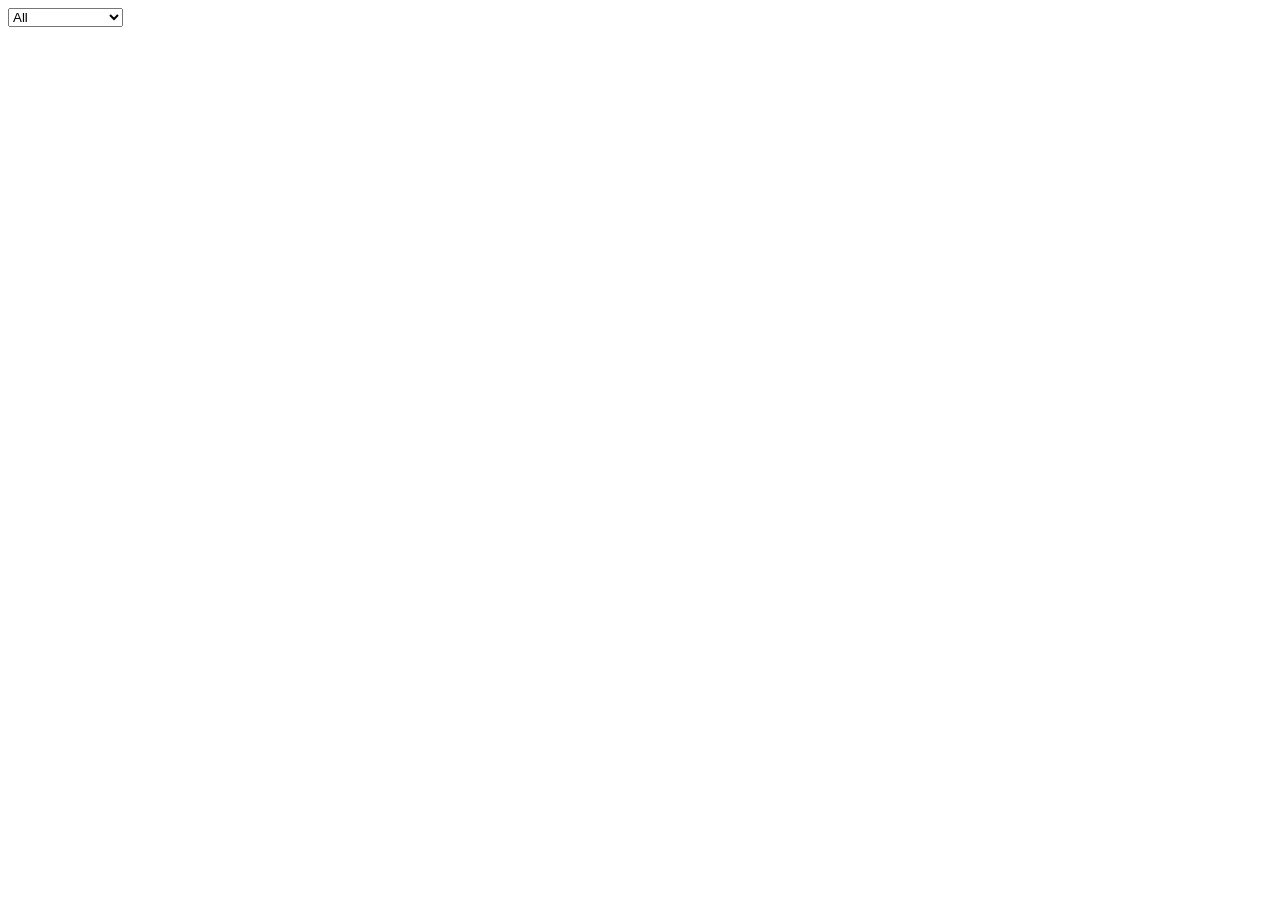
<file: APIsandEndpoints/Q3/index.html>
<!DOCTYPE html>
<html>
<head>
<title>Task Manager</title>
<script src="https://code.jquery.com/jquery-3.6.0.min.js"></script>
<script>
function loadTasks(filter) {
  var url = "http://localhost:3003/tasks";
  if(filter == "completed") {
    url += "?completed=true";
  } else if(filter != "all") {
    url += "?priority=" + filter;
  }
  $.ajax({
    url: url,
    type: "GET",
    success: function(data){
      $("#tasks").empty();
      $.each(data, function(i, task){
        var checked = task.completed ? "checked" : "";
        $("#tasks").append(`<li>${task.title} (${task.priority}) <input type="checkbox" ${checked} onclick="toggleCompleted(${task.id}, this)"></li>`);
      });
    }
  });
}
$(document).ready(function(){
  loadTasks("all");
  $("#filter").change(function(){
    loadTasks($(this).val());
  });
});
function toggleCompleted(id, chk) {
  var completed = chk.checked;
  $.ajax({
    url: "http://localhost:3003/tasks/" + id,
    type: "PATCH",
    data: JSON.stringify({completed: completed}),
    contentType: "application/json"
  });
}
</script>
</head>
<body>
<select id="filter">
  <option value="all">All</option>
  <option value="low">Low Priority</option>
  <option value="medium">Medium Priority</option>
  <option value="high">High Priority</option>
  <option value="completed">Completed</option>
</select>
<ul id="tasks"></ul>
</body>
</html>
</file>
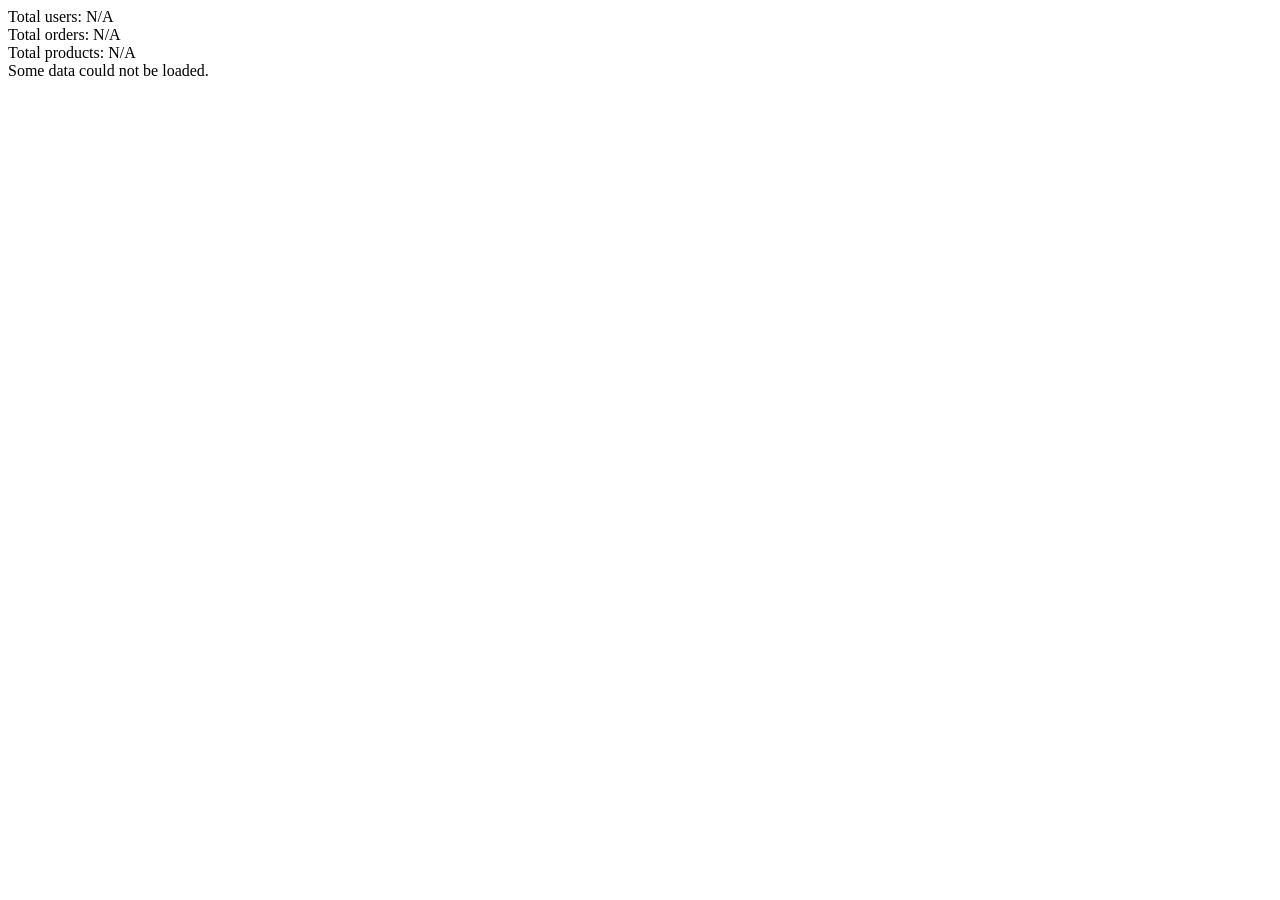
<file: APIsandEndpoints/Q4/index.html>
<!DOCTYPE html>
<html>
<head>
<title>Dashboard</title>
<script>
window.onload = function() {
  var base = 'http://localhost:3004/';
  document.getElementById('users').innerHTML = 'Loading...';
  document.getElementById('orders').innerHTML = 'Loading...';
  document.getElementById('products').innerHTML = 'Loading...';
  var pUsers = fetch(base + 'users').then(r => { if(!r.ok) throw new Error(); return r.json(); }).catch(() => null);
  var pOrders = fetch(base + 'orders').then(r => { if(!r.ok) throw new Error(); return r.json(); }).catch(() => null);
  var pProducts = fetch(base + 'products').then(r => { if(!r.ok) throw new Error(); return r.json(); }).catch(() => null);
  Promise.all([pUsers, pOrders, pProducts]).then(([users, orders, products]) => {
    var hasError = false;
    document.getElementById('users').innerHTML = users ? users.length : 'N/A';
    if(!users) hasError = true;
    document.getElementById('orders').innerHTML = orders ? orders.length : 'N/A';
    if(!orders) hasError = true;
    document.getElementById('products').innerHTML = products ? products.length : 'N/A';
    if(!products) hasError = true;
    if(hasError) document.getElementById('warning').innerHTML = 'Some data could not be loaded.';
  });
};
</script>
</head>
<body>
<div>Total users: <span id="users"></span></div>
<div>Total orders: <span id="orders"></span></div>
<div>Total products: <span id="products"></span></div>
<div id="warning"></div>
</body>
</html>
</file>
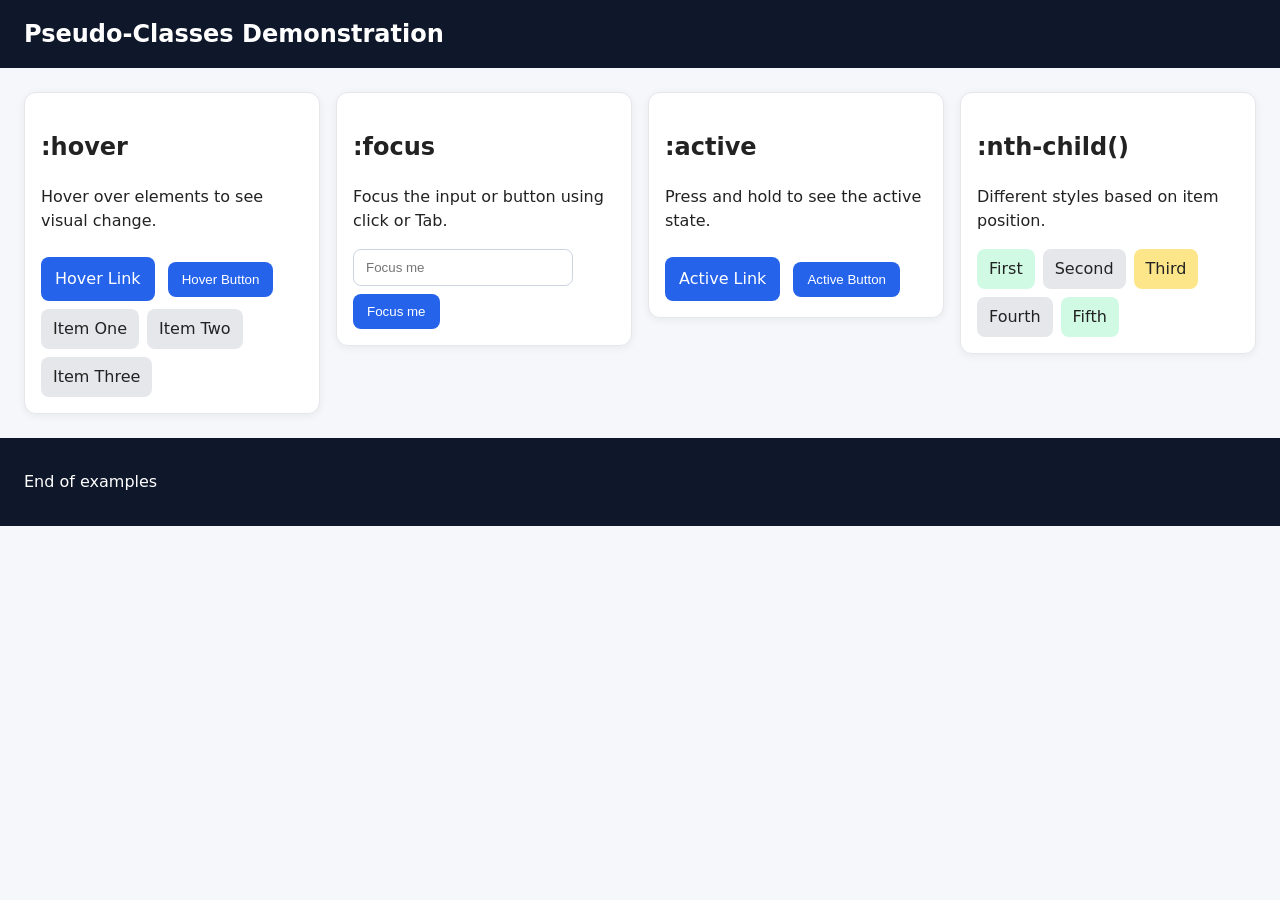
<file: Assignment8/Q1_Pseudo_Classes/index.html>
<!DOCTYPE html>
<html lang="en">

<head>
  <meta charset="UTF-8">
  <meta name="viewport" content="width=device-width, initial-scale=1.0">
  <title>Pseudo-Classes Demo</title>
  <link rel="stylesheet" href="styles.css">
</head>

<body>
  <header>
    <h1>Pseudo-Classes Demonstration</h1>
  </header>
  <main>
    <section class="row">
      <article class="card">
        <h2>:hover</h2>
        <p>Hover over elements to see visual change.</p>
        <a class="demo-link" href="#">Hover Link</a>
        <button class="demo-btn">Hover Button</button>
        <ul class="demo-list hover-list">
          <li>Item One</li>
          <li>Item Two</li>
          <li>Item Three</li>
        </ul>
      </article>
      <article class="card">
        <h2>:focus</h2>
        <p>Focus the input or button using click or Tab.</p>
        <input class="demo-input" type="text" placeholder="Focus me">
        <button class="demo-btn">Focus me</button>
      </article>
      <article class="card">
        <h2>:active</h2>
        <p>Press and hold to see the active state.</p>
        <a class="demo-link" href="#">Active Link</a>
        <button class="demo-btn">Active Button</button>
      </article>
      <article class="card">
        <h2>:nth-child()</h2>
        <p>Different styles based on item position.</p>
        <ul class="demo-list nth-list">
          <li>First</li>
          <li>Second</li>
          <li>Third</li>
          <li>Fourth</li>
          <li>Fifth</li>
        </ul>
      </article>
    </section>
  </main>
  <footer>
    <p>End of examples</p>
  </footer>
</body>

</html>
</file>
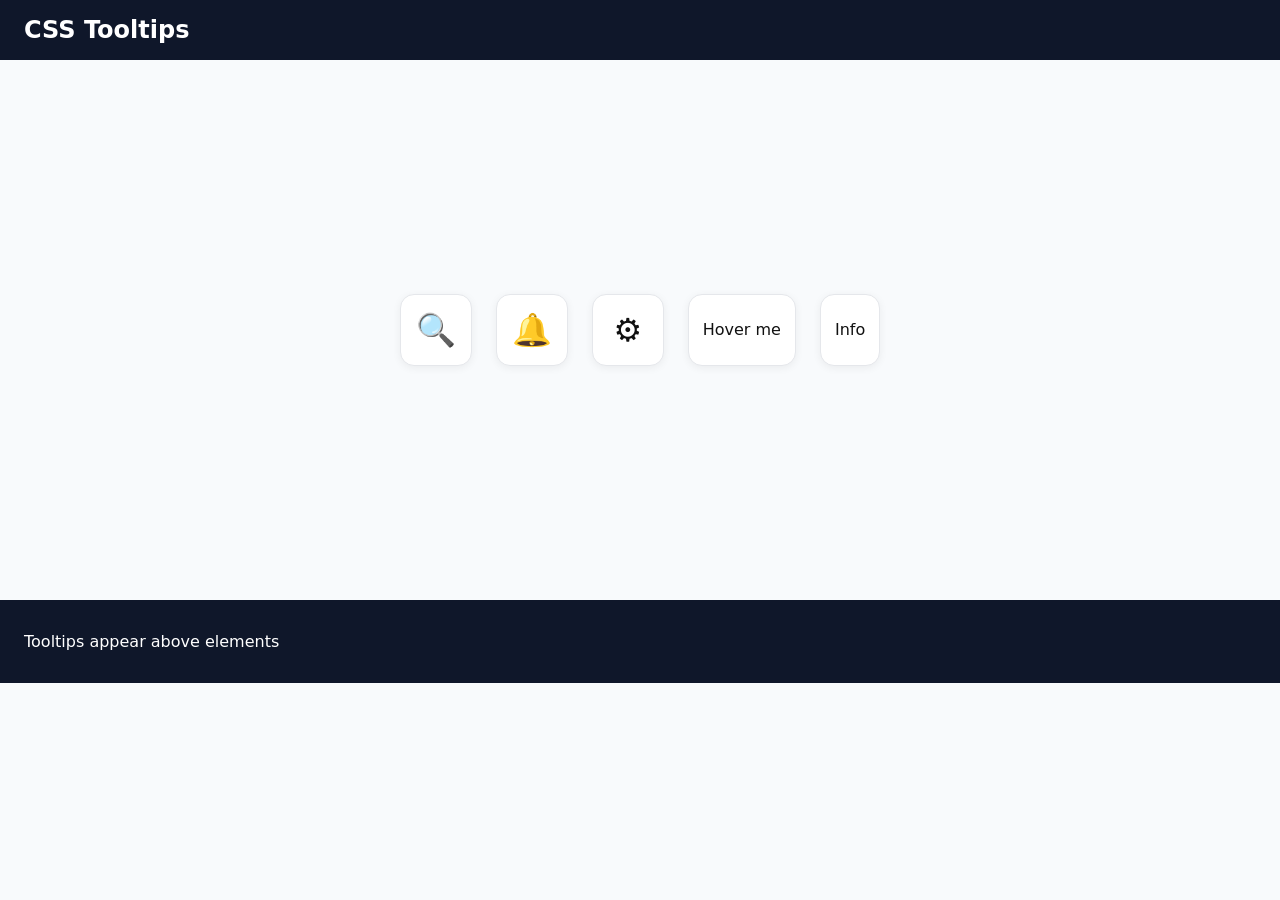
<file: Assignment8/Q2_Tooltips/index.html>
<!DOCTYPE html>
<html lang="en">

<head>
  <meta charset="UTF-8">
  <meta name="viewport" content="width=device-width, initial-scale=1.0">
  <title>Tooltip Demo</title>
  <link rel="stylesheet" href="styles.css">
</head>

<body>
  <header>
    <h1>CSS Tooltips</h1>
  </header>
  <main class="center">
    <section class="tooltip-grid">
      <div class="tip" data-tip="Search anything">🔍</div>
      <div class="tip" data-tip="Notifications">🔔</div>
      <div class="tip" data-tip="Settings">⚙️</div>
      <div class="tip word" data-tip="Helpful hint">Hover me</div>
      <div class="tip word" data-tip="More info">Info</div>
    </section>
  </main>
  <footer>
    <p>Tooltips appear above elements</p>
  </footer>
</body>

</html>
</file>
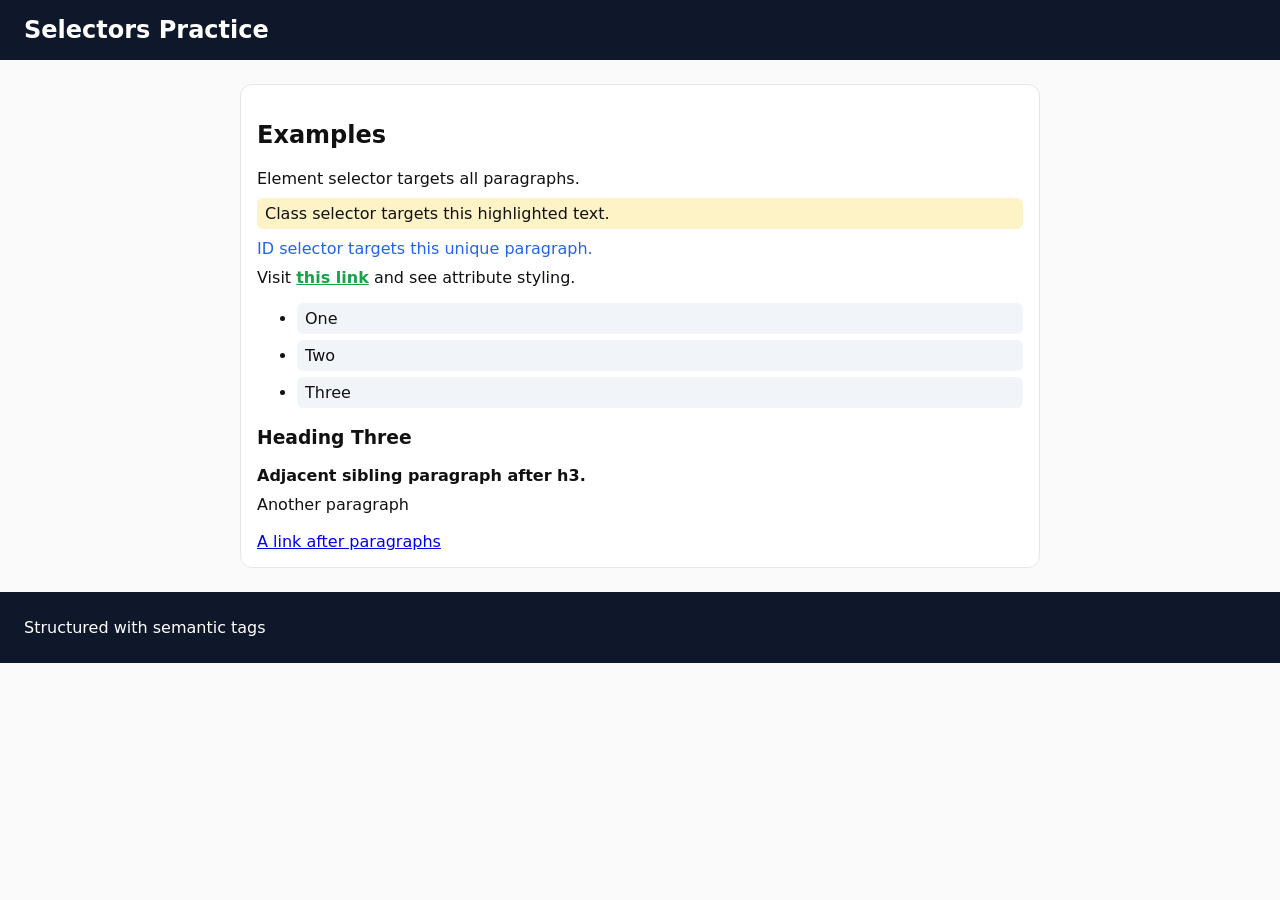
<file: Assignment8/Q4_Selectors_Practice/index.html>
<!DOCTYPE html>
<html lang="en">

<head>
  <meta charset="UTF-8">
  <meta name="viewport" content="width=device-width, initial-scale=1.0">
  <title>CSS Selectors Practice</title>
  <link rel="stylesheet" href="styles.css">
</head>

<body>
  <header>
    <h1>Selectors Practice</h1>
  </header>
  <main>
    <section class="wrap">
      <h2>Examples</h2>
      <p>Element selector targets all paragraphs.</p>
      <p class="highlight">Class selector targets this highlighted text.</p>
      <p id="unique">ID selector targets this unique paragraph.</p>
      <p>Visit <a href="#" data-type="external">this link</a> and see attribute styling.</p>
      <ul class="list">
        <li>One</li>
        <li>Two</li>
        <li>Three</li>
      </ul>
      <h3>Heading Three</h3>
      <p>Adjacent sibling paragraph after h3.</p>
      <p>Another paragraph</p>
      <a href="#">A link after paragraphs</a>
    </section>
  </main>
  <footer>
    <p>Structured with semantic tags</p>
  </footer>
</body>

</html>
</file>
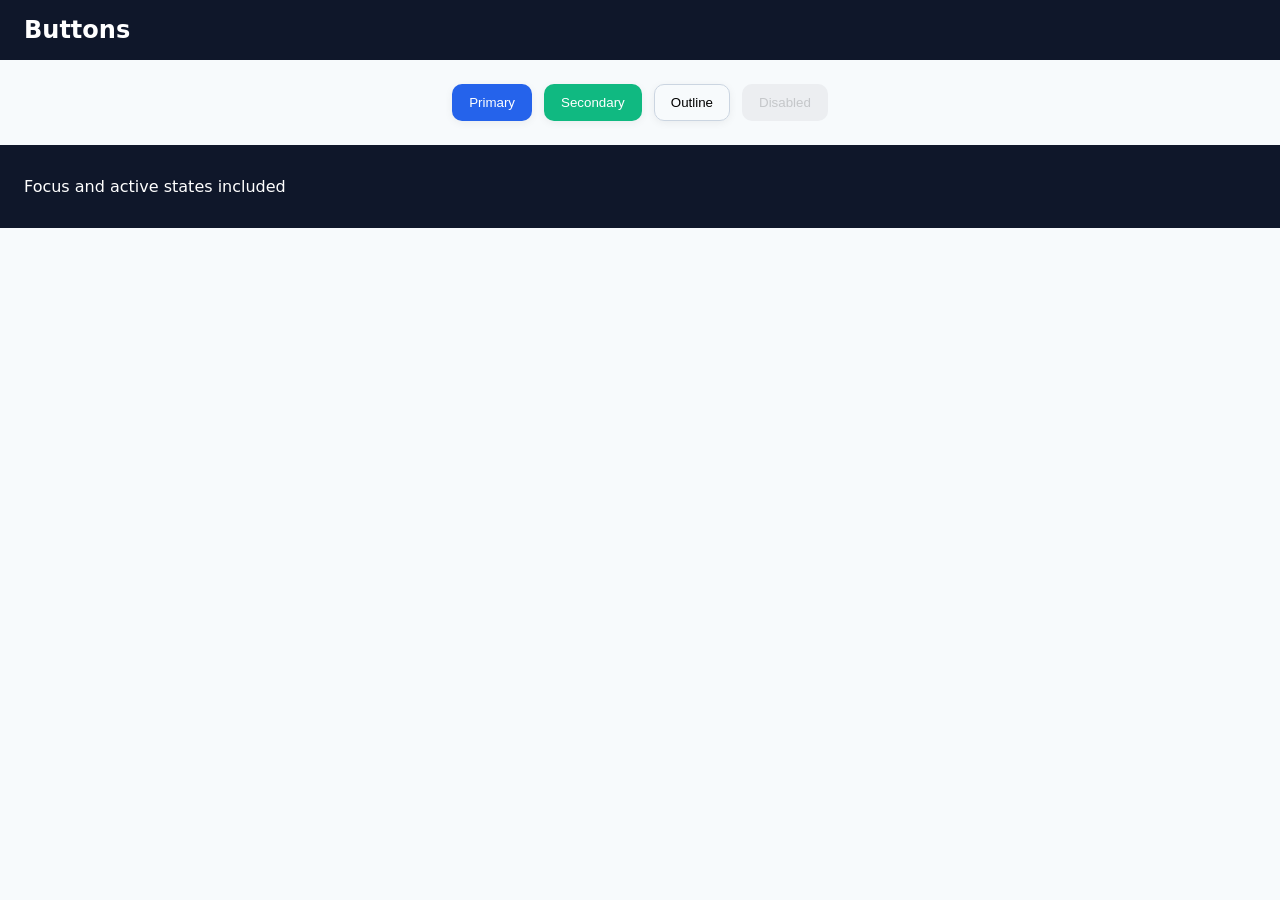
<file: Assignment8/Q5_Styled_Buttons/index.html>
<!DOCTYPE html>
<html lang="en">

<head>
  <meta charset="UTF-8">
  <meta name="viewport" content="width=device-width, initial-scale=1.0">
  <title>Styled Button Collection</title>
  <link rel="stylesheet" href="styles.css">
</head>

<body>
  <header>
    <h1>Buttons</h1>
  </header>
  <main>
    <section class="btn-row">
      <button class="btn primary">Primary</button>
      <button class="btn secondary">Secondary</button>
      <button class="btn outline">Outline</button>
      <button class="btn" disabled>Disabled</button>
    </section>
  </main>
  <footer>
    <p>Focus and active states included</p>
  </footer>
</body>

</html>
</file>
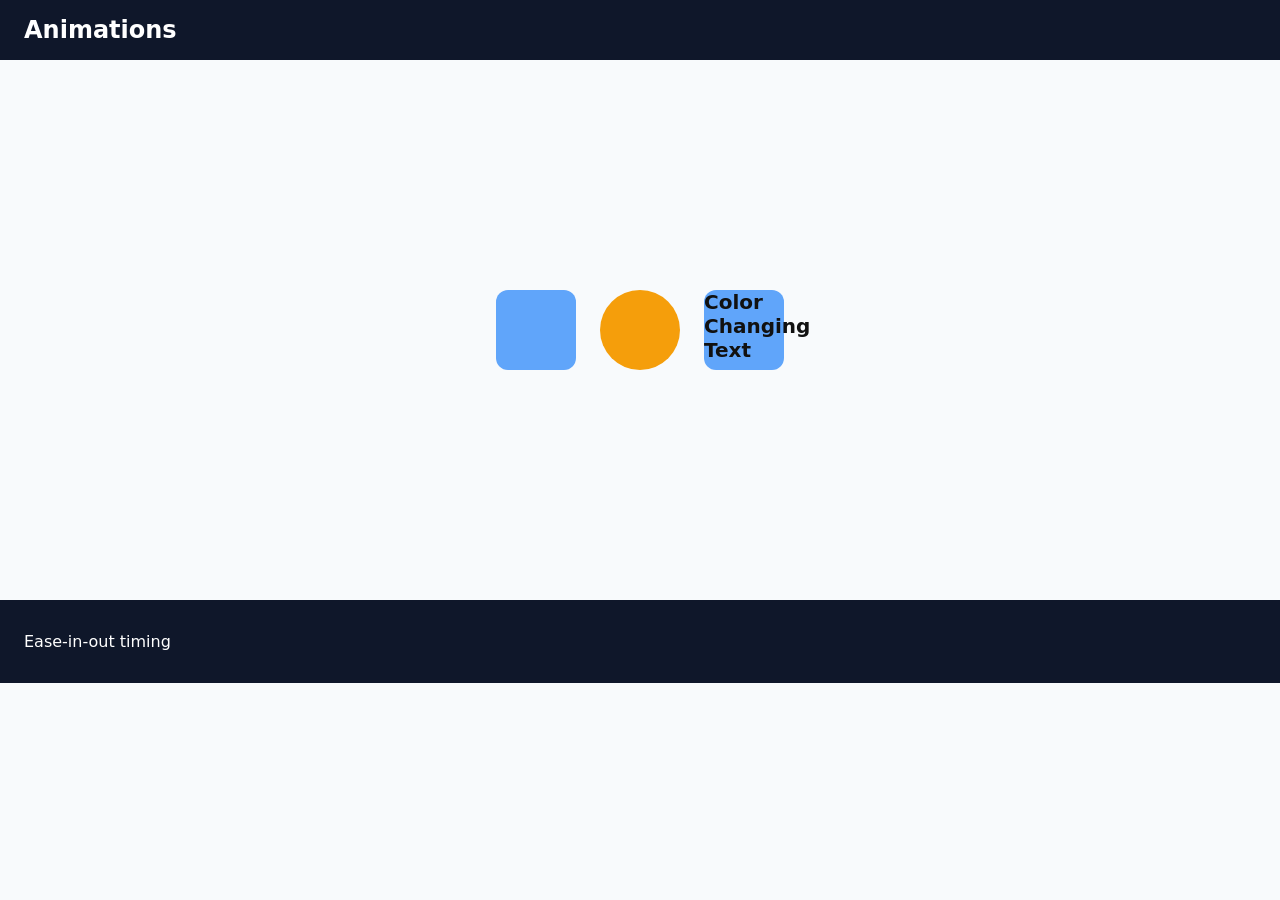
<file: Assignment8/Q6_Animations/index.html>
<!DOCTYPE html>
<html lang="en">

<head>
  <meta charset="UTF-8">
  <meta name="viewport" content="width=device-width, initial-scale=1.0">
  <title>CSS Animation Demo</title>
  <link rel="stylesheet" href="styles.css">
</head>

<body>
  <header>
    <h1>Animations</h1>
  </header>
  <main class="anim-center">
    <div class="anim moving"></div>
    <div class="anim ball"></div>
    <h2 class="anim text">Color Changing Text</h2>
  </main>
  <footer>
    <p>Ease-in-out timing</p>
  </footer>
</body>

</html>
</file>
<file: Assignment8/Q1_Pseudo_Classes/styles.css>
* {
    box-sizing: border-box
}

body {
    font-family: system-ui, -apple-system, Segoe UI, Roboto, Helvetica, Arial, sans-serif;
    margin: 0;
    line-height: 1.5;
    color: #222;
    background: #f6f7fb
}

header,
footer {
    padding: 16px 24px;
    background: #0f172a;
    color: #fff
}

h1 {
    margin: 0;
    font-size: 1.5rem
}

main {
    padding: 24px
}

.row {
    display: flex;
    gap: 16px;
    align-items: flex-start;
    justify-content: space-between;
    flex-wrap: wrap
}

.card {
    background: #fff;
    border: 1px solid #e5e7eb;
    border-radius: 12px;
    box-shadow: 0 2px 8px rgba(0, 0, 0, .06);
    padding: 16px;
    flex: 1;
    min-width: 260px
}

.demo-link,
.demo-btn {
    display: inline-block;
    margin: 8px 8px 0 0;
    text-decoration: none;
    background: #2563eb;
    color: #fff;
    padding: 10px 14px;
    border-radius: 8px;
    border: none;
    cursor: pointer;
    transition: .2s ease
}

.demo-link:hover,
.demo-btn:hover {
    background: #1d4ed8;
    transform: translateY(-1px)
}

.demo-link:focus,
.demo-btn:focus {
    outline: 3px solid #93c5fd;
    outline-offset: 2px
}

.demo-btn:active,
.demo-link:active {
    background: #1e40af;
    transform: scale(.98)
}

.demo-input {
    display: block;
    width: 100%;
    max-width: 220px;
    margin-top: 8px;
    padding: 10px 12px;
    border: 1px solid #cbd5e1;
    border-radius: 8px;
    transition: border-color .2s ease, box-shadow .2s ease
}

.demo-input:focus {
    border-color: #2563eb;
    box-shadow: 0 0 0 3px rgba(37, 99, 235, .25);
    outline: 0
}

.demo-list {
    margin: 8px 0 0 0;
    padding: 0;
    list-style: none;
    display: flex;
    gap: 8px;
    flex-wrap: wrap
}

.demo-list li {
    padding: 8px 12px;
    border-radius: 8px;
    background: #e5e7eb
}

.hover-list li:hover {
    background: #d1d5db
}

.nth-list li:nth-child(odd) {
    background: #d1fae5
}

.nth-list li:nth-child(3) {
    background: #fde68a
}

@media (max-width:700px) {
    .row {
        flex-direction: column
    }
}
</file>
<file: Assignment8/Q2_Tooltips/styles.css>
* {
    box-sizing: border-box
}

body {
    font-family: system-ui, -apple-system, Segoe UI, Roboto, Helvetica, Arial, sans-serif;
    margin: 0;
    background: #f8fafc;
    color: #111
}

header,
footer {
    padding: 16px 24px;
    background: #0f172a;
    color: #fff
}

h1 {
    margin: 0;
    font-size: 1.5rem
}

.center {
    min-height: 60vh;
    display: flex;
    align-items: center;
    justify-content: center;
    padding: 24px
}

.tooltip-grid {
    display: flex;
    gap: 24px;
    flex-wrap: wrap;
    justify-content: center
}

.tip {
    position: relative;
    font-size: 32px;
    line-height: 1;
    display: flex;
    align-items: center;
    justify-content: center;
    width: 72px;
    height: 72px;
    border-radius: 14px;
    background: #fff;
    border: 1px solid #e5e7eb;
    box-shadow: 0 2px 8px rgba(0, 0, 0, .06);
    cursor: default
}

.word {
    width: auto;
    height: auto;
    font-size: 16px;
    padding: 10px 14px
}

.tip::after {
    content: attr(data-tip);
    position: absolute;
    left: 50%;
    transform: translate(-50%, -8px);
    bottom: 100%;
    background: #111;
    color: #fff;
    padding: 6px 10px;
    border-radius: 6px;
    opacity: 0;
    pointer-events: none;
    transition: opacity .3s ease-in-out, transform .3s ease-in-out;
    white-space: nowrap
}

.tip:hover::after {
    opacity: 1;
    transform: translate(-50%, -12px)
}
</file>
<file: Assignment8/Q4_Selectors_Practice/styles.css>
* {
    box-sizing: border-box
}

body {
    font-family: system-ui, -apple-system, Segoe UI, Roboto, Helvetica, Arial, sans-serif;
    margin: 0;
    color: #111;
    background: #fafafa
}

header,
footer {
    padding: 16px 24px;
    background: #0f172a;
    color: #fff
}

h1 {
    margin: 0;
    font-size: 1.5rem
}

main {
    padding: 24px
}

.wrap {
    background: #fff;
    border: 1px solid #e5e7eb;
    border-radius: 12px;
    padding: 16px;
    max-width: 800px;
    margin: auto
}

p {
    margin: 10px 0
}

.highlight {
    background: #fef3c7;
    padding: 6px 8px;
    border-radius: 6px
}

#unique {
    color: #2563eb
}

a[data-type="external"] {
    color: #16a34a;
    text-decoration: underline
}

ul.list>li {
    padding: 6px 8px;
    background: #f1f5f9;
    border-radius: 6px;
    margin: 6px 0
}

h3+p {
    font-weight: 600
}

.wrap p~a {
    display: inline-block;
    margin-top: 8px
}

.wrap p a {
    font-weight: 600
}
</file>
<file: Assignment8/Q5_Styled_Buttons/styles.css>
* {
    box-sizing: border-box
}

body {
    font-family: system-ui, -apple-system, Segoe UI, Roboto, Helvetica, Arial, sans-serif;
    margin: 0;
    background: #f7fafc;
    color: #111
}

header,
footer {
    padding: 16px 24px;
    background: #0f172a;
    color: #fff
}

h1 {
    margin: 0;
    font-size: 1.5rem
}

main {
    padding: 24px;
    display: flex;
    justify-content: center
}

.btn-row {
    display: flex;
    gap: 12px;
    flex-wrap: wrap;
    align-items: center;
    justify-content: center
}

.btn {
    padding: 10px 16px;
    border-radius: 10px;
    border: 1px solid transparent;
    box-shadow: 0 2px 8px rgba(0, 0, 0, .06);
    background: #e5e7eb;
    cursor: pointer;
    transition: transform .15s ease, background .2s ease, box-shadow .2s ease
}

.btn:hover {
    transform: translateY(-1px)
}

.btn:active {
    transform: scale(.98)
}

.btn:focus {
    outline: 3px solid #93c5fd;
    outline-offset: 2px
}

.btn:disabled {
    opacity: .6;
    cursor: not-allowed;
    box-shadow: none
}

.primary {
    background: #2563eb;
    color: #fff
}

.primary:hover {
    background: #1d4ed8
}

.primary:active {
    background: #1e40af
}

.secondary {
    background: #10b981;
    color: #fff
}

.secondary:hover {
    background: #059669
}

.secondary:active {
    background: #047857
}

.outline {
    background: transparent;
    border-color: #cbd5e1
}

.outline:hover {
    background: #f1f5f9
}
</file>
<file: Assignment8/Q6_Animations/styles.css>
* {
    box-sizing: border-box
}

body {
    font-family: system-ui, -apple-system, Segoe UI, Roboto, Helvetica, Arial, sans-serif;
    margin: 0;
    background: #f8fafc;
    color: #111
}

header,
footer {
    padding: 16px 24px;
    background: #0f172a;
    color: #fff
}

h1 {
    margin: 0;
    font-size: 1.5rem
}

.anim-center {
    min-height: 60vh;
    display: flex;
    align-items: center;
    justify-content: center;
    gap: 24px;
    flex-wrap: wrap;
    padding: 24px
}

.anim {
    width: 80px;
    height: 80px;
    border-radius: 12px;
    background: #60a5fa
}

.moving {
    animation: slide 3s ease-in-out infinite alternate;
    animation-delay: .2s
}

.ball {
    border-radius: 50%;
    background: #f59e0b;
    animation: bounce 1.6s ease-in-out infinite;
    animation-direction: alternate
}

.text {
    margin: 0;
    font-size: 1.25rem;
    animation: colorpulse 2.4s ease-in-out infinite;
    animation-iteration-count: infinite
}

@keyframes slide {
    from {
        transform: translateX(-30px)
    }

    to {
        transform: translateX(30px)
    }
}

@keyframes bounce {
    from {
        transform: translateY(-10px)
    }

    to {
        transform: translateY(10px)
    }
}

@keyframes colorpulse {
    0% {
        color: #111
    }

    50% {
        color: #2563eb
    }

    100% {
        color: #111
    }
}
</file>
